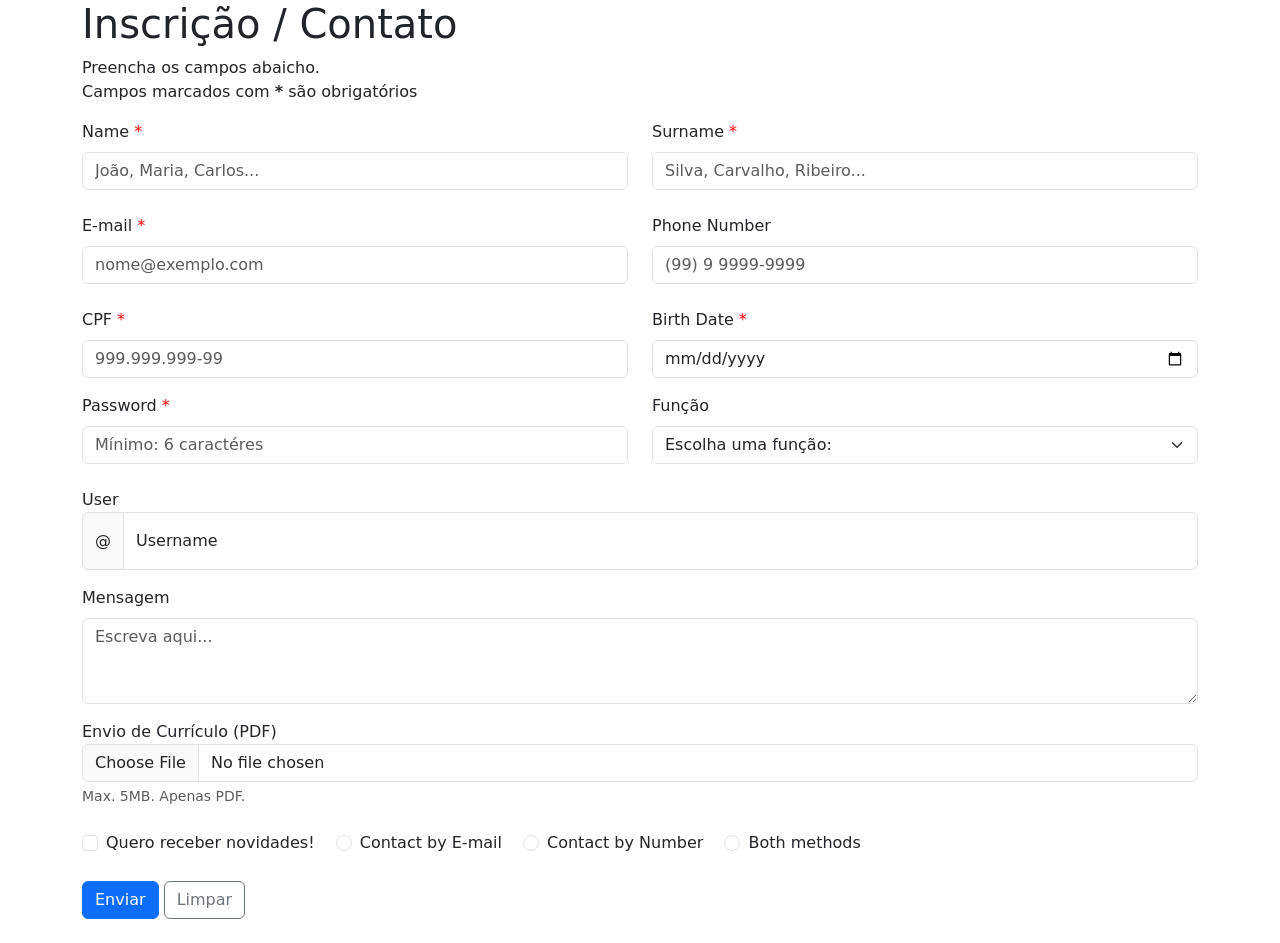
<file: Aula_06/index.html>
<!DOCTYPE html>
<html lang="PT-BR">
<head>
   <meta charset="UTF-8">
   <meta name="viewport" content="width=device-width, initial-scale=1.0">
   <title>Document</title>
   <link href="https://cdn.jsdelivr.net/npm/bootstrap@5.3.8/dist/css/bootstrap.min.css" rel="stylesheet" integrity="sha384-sRIl4kxILFvY47J16cr9ZwB07vP4J8+LH7qKQnuqkuIAvNWLzeN8tE5YBujZqJLB" crossorigin="anonymous">
   <link rel="stylesheet" href="style.css">
</head>
<body>
   <header>
      <div class="container">
         <h1>Inscrição / Contato</h1>
         <p>Preencha os campos abaicho. <br>Campos marcados com <b>*</b> são obrigatórios</p>
      </div>
   </header>
   <main>
      <!--Cadastro de Dados Pessoais-->
      <section>
         <div class="container">

            <div class="row">
               <div class="col-6">
                  <label for="firstName" class="form-label">Name <span class="required">*</span></label>
                  <input type="text" class="form-control" id="firstName" placeholder="João, Maria, Carlos..." required>
               </div>
               <div class="col-6">
                  <label for="surname" class="form-label">Surname <span class="required">*</span></label>
                  <input type="text" class="form-control" id="surname" placeholder="Silva, Carvalho, Ribeiro..." required><br>
               </div>
            </div>
            <div class="row">
               <div class="col-6">
                  <label for="clientEmail" class="form-label">E-mail <span class="required">*</span></label>
                  <input type="email" class="form-control" id="clientEmail" placeholder="nome@exemplo.com" required>
               </div>
               <div class="col-6">
                  <label for="clientNumber" class="form-label">Phone Number</label>
                  <input type="text" class="form-control" id="clientNumber" placeholder="(99) 9 9999-9999"><br>
               </div>
            </div>
            <div class="row">
               <div class="col-6">
                  <label for="clientCpf" class="form-label">CPF <span class="required">*</span></label>
                  <input type="text" class="form-control" id="clientCpf" placeholder="999.999.999-99" required>
               </div>
               <div class="col-6">
                  <div class="mb-3">
                     <label for="clientBirthDate" class="form-label">Birth Date <span class="required">*</span></label>
                     <input type="date" class="form-control" id="clientBirthDate" required>
                  </div>
               </div>
            </div>
            <div class="row">
               <div class="col-6">
                  <label for="inputPassword5" class="form-label">Password <span class="required">*</span></label>
                  <input type="password" id="clientPassword" class="form-control" placeholder= "Mínimo: 6 caractéres" required >
               </div>
                  <div class="col-6">
                     <label for="clientFunction" class="form-label">Função</label>
                     <select class="form-select" id="clientFunction" aria-label="Default select example">
                        <option selected>Escolha uma função:</option>
                        <option value="Engenheiro">Engenharia</option>
                        <option value="Desenvolvedor">Desenvolvedor</option>
                        <option value="Analista">Analista</option>
                        <option value="DevOps">DevOps</option>
                     </select>
                  </div>
            </div><br>
            <form>
               <label for="clientUsername"> User</label>
               <div class="input-group mb-3">
                  <span class="input-group-text">@</span>
                  <div class="form-floating">
                     <input type="text" class="form-control" id="clientUsername" placeholder="Username">
                     <label for="clientUsername">Username</label>
                  </div>
               </div>
            </form>
            <div class="mb-3">
               <label for="coments" class="form-label">Mensagem</label>
               <textarea class="form-control" id="coments" rows="3" placeholder="Escreva aqui..."></textarea>
               <!--Como que o dado escrito pelo usuário vai ser lido se n é um input???-->
            </div>
            <form>
               <label for="clientResume">Envio de Currículo (PDF)</label>
               <div class="input-group">
                  <input type="file" class="form-control" id="clientResume">
               </div>
               <div id="clientResume" class="form-text">
                  Max. 5MB. Apenas PDF.
               </div>
            </form>

         </div>
         <br>
      </section>
      
      <!--Seleção de Contato-->
      <section>
         <div class="container">
            <div class="form-check form-check-inline">
               <input class="form-check-input" type="checkbox" id="inlineCheckbox1" value="option1">
               <label class="form-check-label" for="inlineCheckbox1">Quero receber novidades!</label>
            </div>
            <div class="form-check form-check-inline">
               <input class="form-check-input" type="radio" name="inlineRadioOptions" id="inlineRadio1" value="option1">
               <label class="form-check-label" for="inlineRadio1">Contact by E-mail</label>
            </div>
            <div class="form-check form-check-inline">
               <input class="form-check-input" type="radio" name="inlineRadioOptions" id="inlineRadio2" value="option2">
               <label class="form-check-label" for="inlineRadio2">Contact by Number</label>
            </div>
            <div class="form-check form-check-inline">
               <input class="form-check-input" type="radio" name="inlineRadioOptions" id="inlineRadio3" value="option3">
               <label class="form-check-label" for="inlineRadio3">Both methods</label>
            </div>
            <div><br>
               <button type="submit" class="btn btn-primary">
                  Enviar
               </button>

               <button type="reset" class="btn btn-outline-secondary">
                  Limpar
               </button>
            </div>
            <br>
         </div>   
      </section>

   </main>
  
   <footer>

   </footer>

</body>
<script src="https://cdn.jsdelivr.net/npm/bootstrap@5.3.8/dist/js/bootstrap.bundle.min.js" integrity="sha384-FKyoEForCGlyvwx9Hj09JcYn3nv7wiPVlz7YYwJrWVcXK/BmnVDxM+D2scQbITxI" crossorigin="anonymous"></script>
</html>
</file>
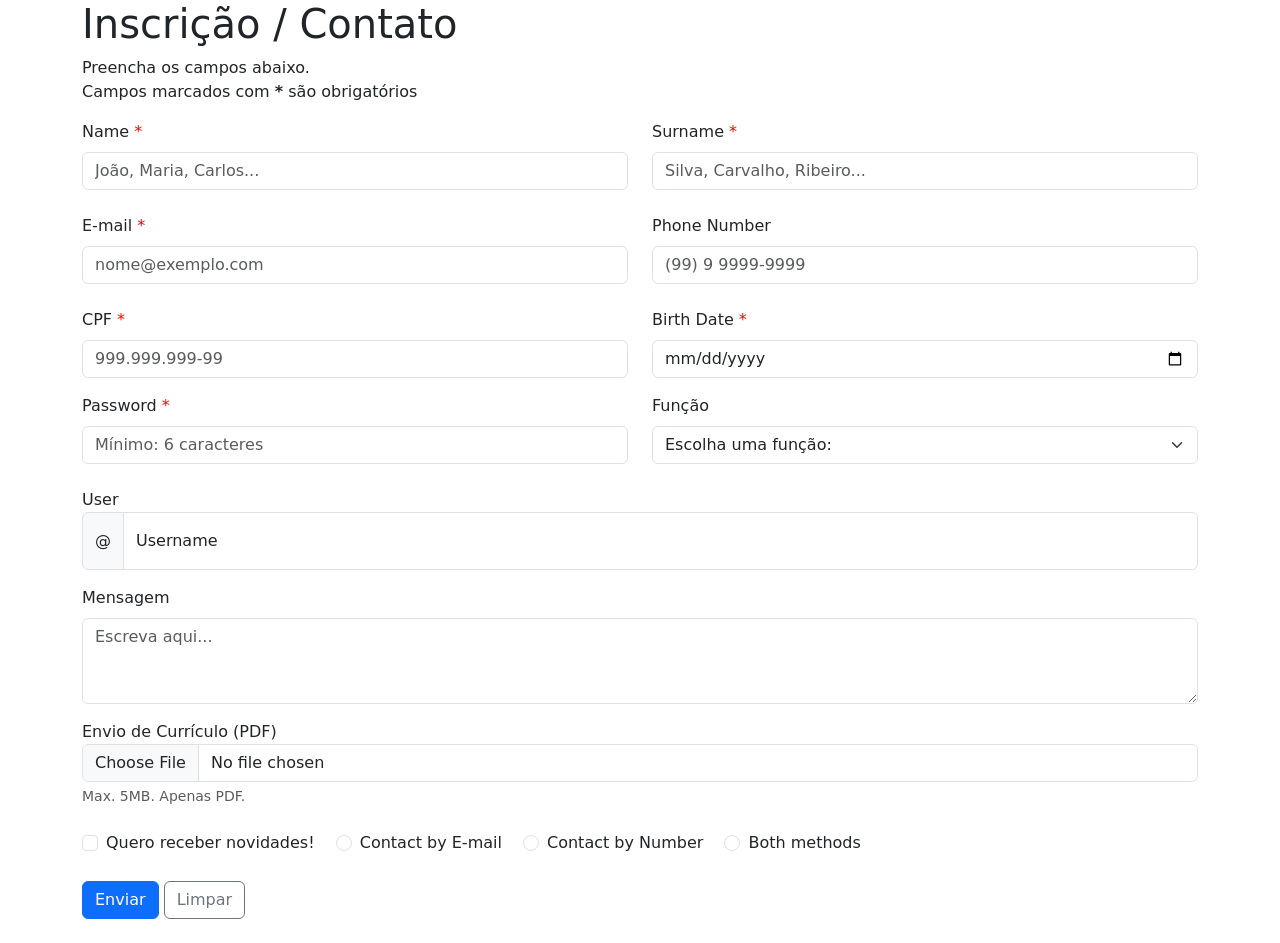
<file: formulario-bootstrap/index.html>
<!DOCTYPE html>
<html lang="pt-BR">
<head>
   <meta charset="UTF-8">
   <meta name="viewport" content="width=device-width, initial-scale=1.0">
   <title>Inscrição / Contato</title>
   <link href="https://cdn.jsdelivr.net/npm/bootstrap@5.3.8/dist/css/bootstrap.min.css" rel="stylesheet" integrity="sha384-sRIl4kxILFvY47J16cr9ZwB07vP4J8+LH7qKQnuqkuIAvNWLzeN8tE5YBujZqJLB" crossorigin="anonymous">
   <link rel="stylesheet" href="style.css">
</head>
<body>
   <header>
      <div class="container">
         <h1>Inscrição / Contato</h1>
         <p>Preencha os campos abaixo. <br>Campos marcados com <b>*</b> são obrigatórios</p>
      </div>
   </header>
   <main>
      <form action="" method="post" enctype="multipart/form-data">
         <!--Cadastro de Dados Pessoais-->
         <section>
            <div class="container">

               <div class="row">
                  <div class="col-6">
                     <label for="firstName" class="form-label">Name <span class="required">*</span></label>
                     <input type="text" class="form-control" id="firstName" name="firstName" placeholder="João, Maria, Carlos..." required>
                  </div>
                  <div class="col-6">
                     <label for="surname" class="form-label">Surname <span class="required">*</span></label>
                     <input type="text" class="form-control" id="surname" name="surname" placeholder="Silva, Carvalho, Ribeiro..." required><br>
                  </div>
               </div>
               <div class="row">
                  <div class="col-6">
                     <label for="clientEmail" class="form-label">E-mail <span class="required">*</span></label>
                     <input type="email" class="form-control" id="clientEmail" name="clientEmail" placeholder="nome@exemplo.com" required>
                  </div>
                  <div class="col-6">
                     <label for="clientNumber" class="form-label">Phone Number</label>
                     <input type="tel" class="form-control" id="clientNumber" name="clientNumber" placeholder="(99) 9 9999-9999"><br>
                  </div>
               </div>
               <div class="row">
                  <div class="col-6">
                     <label for="clientCpf" class="form-label">CPF <span class="required">*</span></label>
                     <input type="text" class="form-control" id="clientCpf" name="clientCpf" placeholder="999.999.999-99" maxlength="14" required>
                  </div>
                  <div class="col-6">
                     <div class="mb-3">
                        <label for="clientBirthDate" class="form-label">Birth Date <span class="required">*</span></label>
                        <input type="date" class="form-control" id="clientBirthDate" name="clientBirthDate" required>
                     </div>
                  </div>
               </div>
               <div class="row">
                  <div class="col-6">
                     <label for="clientPassword" class="form-label">Password <span class="required">*</span></label>
                     <input type="password" id="clientPassword" name="clientPassword" class="form-control" placeholder="Mínimo: 6 caracteres" minlength="6" required>
                  </div>
                  <div class="col-6">
                     <label for="clientFunction" class="form-label">Função</label>
                     <select class="form-select" id="clientFunction" name="clientFunction">
                        <option value="" selected>Escolha uma função:</option>
                        <option value="Engenheiro">Engenharia</option>
                        <option value="Desenvolvedor">Desenvolvedor</option>
                        <option value="Analista">Analista</option>
                        <option value="DevOps">DevOps</option>
                     </select>
                  </div>
               </div><br>

               <label for="clientUsername"> User</label>
               <div class="input-group mb-3">
                  <span class="input-group-text">@</span>
                  <div class="form-floating">
                     <input type="text" class="form-control" id="clientUsername" name="clientUsername" placeholder="Username">
                     <label for="clientUsername">Username</label>
                  </div>
               </div>

               <div class="mb-3">
                  <label for="coments" class="form-label">Mensagem</label>
                  <textarea class="form-control" id="coments" name="coments" rows="3" placeholder="Escreva aqui..."></textarea>
               </div>

               <label for="clientResume">Envio de Currículo (PDF)</label>
               <div class="input-group">
                  <input type="file" class="form-control" id="clientResume" name="clientResume" accept="application/pdf" aria-describedby="clientResumeHelp">
               </div>
               <div id="clientResumeHelp" class="form-text">
                  Max. 5MB. Apenas PDF.
               </div>

            </div>
            <br>
         </section>

         <!--Seleção de Contato-->
         <section>
            <div class="container">
               <div class="form-check form-check-inline">
                  <input class="form-check-input" type="checkbox" id="inlineCheckbox1" name="newsletter" value="sim">
                  <label class="form-check-label" for="inlineCheckbox1">Quero receber novidades!</label>
               </div>
               <div class="form-check form-check-inline">
                  <input class="form-check-input" type="radio" name="contactMethod" id="inlineRadio1" value="email">
                  <label class="form-check-label" for="inlineRadio1">Contact by E-mail</label>
               </div>
               <div class="form-check form-check-inline">
                  <input class="form-check-input" type="radio" name="contactMethod" id="inlineRadio2" value="telefone">
                  <label class="form-check-label" for="inlineRadio2">Contact by Number</label>
               </div>
               <div class="form-check form-check-inline">
                  <input class="form-check-input" type="radio" name="contactMethod" id="inlineRadio3" value="ambos">
                  <label class="form-check-label" for="inlineRadio3">Both methods</label>
               </div>
               <div><br>
                  <button type="submit" class="btn btn-primary">
                     Enviar
                  </button>

                  <button type="reset" class="btn btn-outline-secondary">
                     Limpar
                  </button>
               </div>
               <br>
            </div>
         </section>
      </form>
   </main>

   <footer>

   </footer>

   <script src="https://cdn.jsdelivr.net/npm/bootstrap@5.3.8/dist/js/bootstrap.bundle.min.js" integrity="sha384-FKyoEForCGlyvwx9Hj09JcYn3nv7wiPVlz7YYwJrWVcXK/BmnVDxM+D2scQbITxI" crossorigin="anonymous"></script>
</body>
</html>
</file>
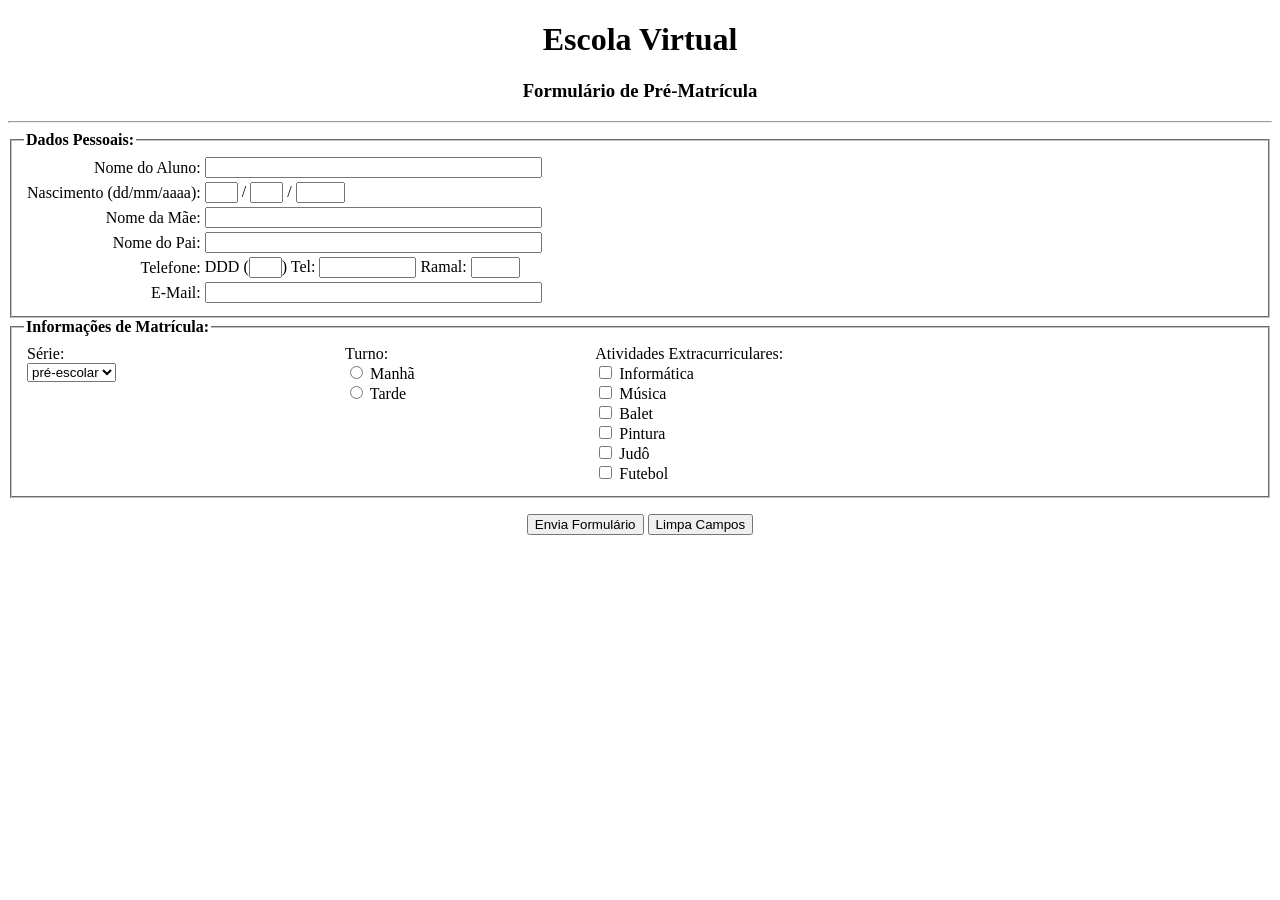
<file: formulario-html/index.html>
<!DOCTYPE html>
<html lang="pt-BR">
<head>
   <meta charset="UTF-8">
   <meta name="viewport" content="width=device-width, initial-scale=1.0">
   <title>Escola Virtual</title>
</head>
<body>
   <h1 align="center">Escola Virtual</h1>
   <h3 align="center">Formulário de Pré-Matrícula</h3>
   <hr>

   <form action="" method="post">

      <fieldset>
         <legend><b>Dados Pessoais:</b></legend>
         <table>
            <tr>
               <td align="right"><label for="nome_aluno">Nome do Aluno:</label></td>
               <td><input type="text" id="nome_aluno" name="nome_aluno" size="40" required></td>
            </tr>
            <tr>
               <td align="right"><label for="dia">Nascimento (dd/mm/aaaa):</label></td>
               <td>
                  <input type="text" id="dia" name="dia" size="2" maxlength="2"> /
                  <input type="text" id="mes" name="mes" size="2" maxlength="2"> /
                  <input type="text" id="ano" name="ano" size="4" maxlength="4">
               </td>
            </tr>
            <tr>
               <td align="right"><label for="nome_mae">Nome da Mãe:</label></td>
               <td><input type="text" id="nome_mae" name="nome_mae" size="40"></td>
            </tr>
            <tr>
               <td align="right"><label for="nome_pai">Nome do Pai:</label></td>
               <td><input type="text" id="nome_pai" name="nome_pai" size="40"></td>
            </tr>
            <tr>
               <td align="right"><label for="ddd">Telefone:</label></td>
               <td>
                  DDD (<input type="text" id="ddd" name="ddd" size="2" maxlength="2">)
                  <label for="tel">Tel:</label>
                  <input type="tel" id="tel" name="tel" size="10" maxlength="10">
                  <label for="ramal">Ramal:</label>
                  <input type="text" id="ramal" name="ramal" size="4" maxlength="4">
               </td>
            </tr>
            <tr>
               <td align="right"><label for="email">E-Mail:</label></td>
               <td><input type="email" id="email" name="email" size="40"></td>
            </tr>
         </table>
      </fieldset>

      <fieldset>
         <legend><b>Informações de Matrícula:</b></legend>
         <table width="100%">
            <tr valign="top">
               <td>
                  <label for="serie">Série:</label><br>
                  <select id="serie" name="serie">
                     <option value="pre-escolar">pré-escolar</option>
                     <option value="1ano">1º ano</option>
                     <option value="2ano">2º ano</option>
                     <option value="3ano">3º ano</option>
                     <option value="4ano">4º ano</option>
                     <option value="5ano">5º ano</option>
                  </select>
               </td>
               <td>
                  Turno:<br>
                  <input type="radio" id="manha" name="turno" value="manha">
                  <label for="manha">Manhã</label><br>
                  <input type="radio" id="tarde" name="turno" value="tarde">
                  <label for="tarde">Tarde</label>
               </td>
               <td>
                  Atividades Extracurriculares:<br>
                  <input type="checkbox" id="informatica" name="atividades" value="informatica">
                  <label for="informatica">Informática</label><br>
                  <input type="checkbox" id="musica" name="atividades" value="musica">
                  <label for="musica">Música</label><br>
                  <input type="checkbox" id="balet" name="atividades" value="balet">
                  <label for="balet">Balet</label><br>
                  <input type="checkbox" id="pintura" name="atividades" value="pintura">
                  <label for="pintura">Pintura</label><br>
                  <input type="checkbox" id="judo" name="atividades" value="judo">
                  <label for="judo">Judô</label><br>
                  <input type="checkbox" id="futebol" name="atividades" value="futebol">
                  <label for="futebol">Futebol</label>
               </td>
            </tr>
         </table>
      </fieldset>

      <p align="center">
         <input type="submit" value="Envia Formulário">
         <input type="reset" value="Limpa Campos">
      </p>

   </form>
</body>
</html>
</file>
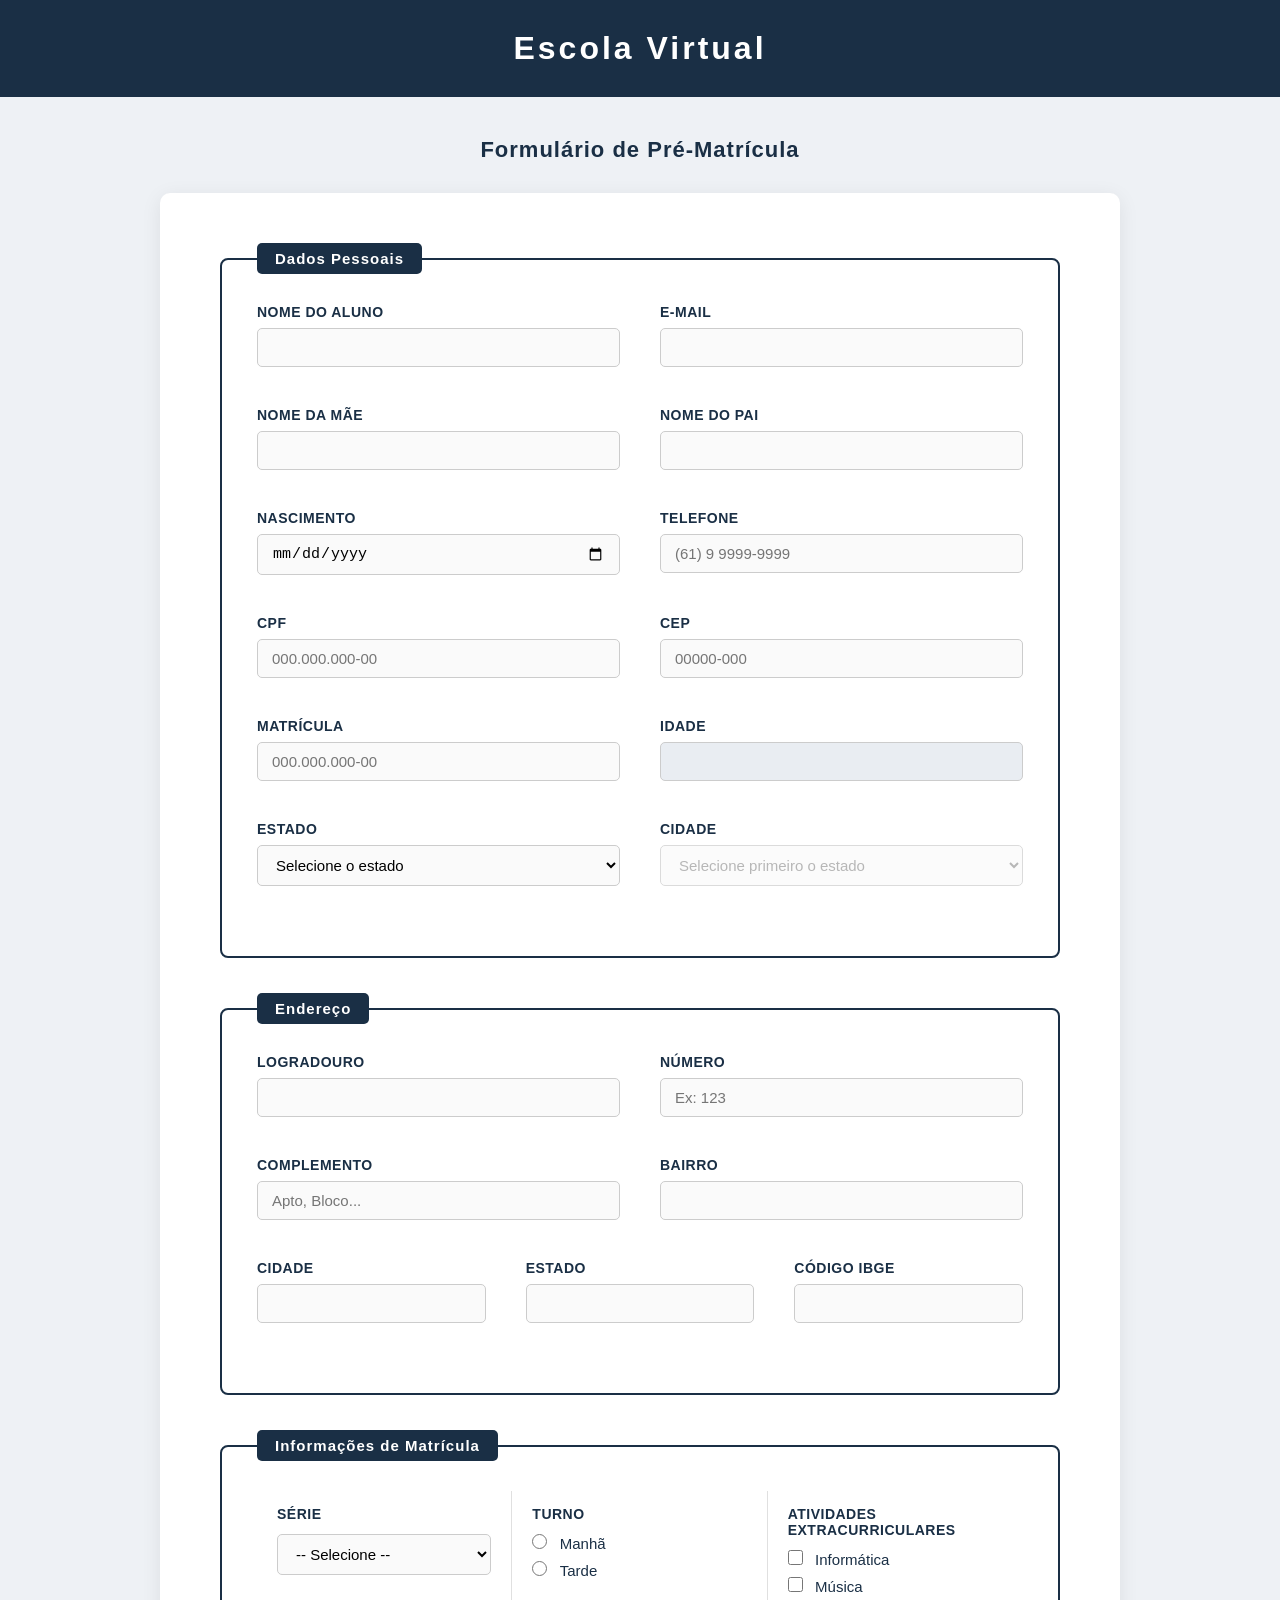
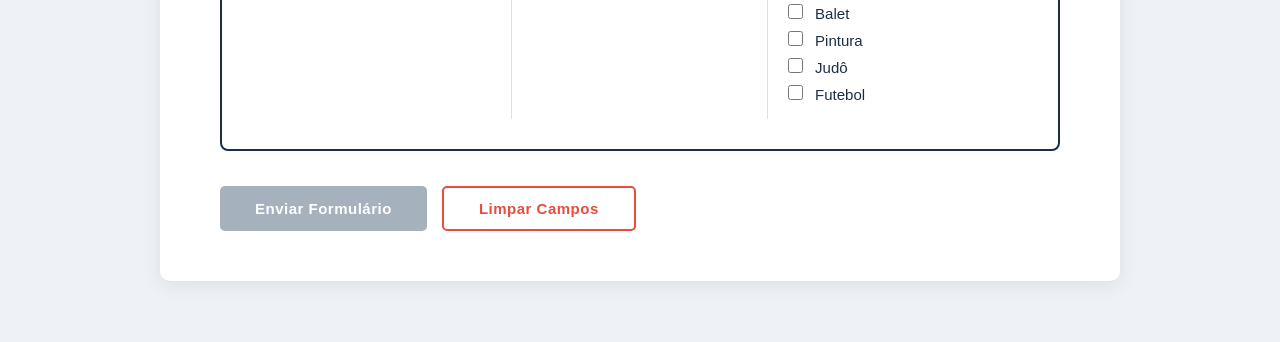
<file: formulario-js/index.html>
<!DOCTYPE html>
<html lang="pt-BR">
<head>
  <meta charset="UTF-8">
  <meta name="viewport" content="width=device-width, initial-scale=1.0">
  <title>Escola Virtual</title>
  <link rel="stylesheet" href="style.css">
</head>
<body>

  <h1>Escola Virtual</h1>
  <h2>Formulário de Pré-Matrícula</h2>

  <form id="formulario" action="" method="post">

    <fieldset>
      <legend><strong>Dados Pessoais</strong></legend>

      <div class="campo-grupo">
        <div class="campo">
          <label for="nome_aluno">Nome do Aluno</label>
          <input type="text" id="nome_aluno" name="nome_aluno" required>
        </div>
        <div class="campo">
          <label for="email">E-Mail</label>
          <input type="email" id="email" name="email">
        </div>
      </div>

      <div class="campo-grupo">
        <div class="campo">
          <label for="nome_mae">Nome da Mãe</label>
          <input type="text" id="nome_mae" name="nome_mae">
        </div>
        <div class="campo">
          <label for="nome_pai">Nome do Pai</label>
          <input type="text" id="nome_pai" name="nome_pai">
        </div>
      </div>

      <div class="campo-grupo">
        <div class="campo">
          <label for="nascimento">Nascimento</label>
          <input type="date" id="nascimento" name="nascimento">
        </div>
        <div class="campo">
          <label for="telefone">Telefone</label>
          <input type="text" id="telefone" name="telefone" maxlength="15" placeholder="(61) 9 9999-9999">
        </div>
      </div>

      <div class="campo-grupo">
        <div class="campo">
          <label for="cpf">CPF</label>
          <input type="text" id="cpf" name="cpf" maxlength="14" placeholder="000.000.000-00">
        </div>
        <div class="campo">
          <label for="cep">CEP</label>
          <input type="text" id="cep" name="cep" maxlength="9" placeholder="00000-000">
        </div>
      </div>

      <div class="campo-grupo">
        <div class="campo">
          <label for="matricula">Matrícula</label>
          <input type="text" id="matricula" name="matricula" maxlength="14" placeholder="000.000.000-00">
        </div>
        <div class="campo">
          <label for="idade">Idade</label>
          <input type="text" id="idade" name="idade" readonly>
        </div>
      </div>

      <div class="campo-grupo">
        <div class="campo">
          <label for="estado_aluno">Estado</label>
          <select id="estado_aluno" name="estado_aluno">
            <option value="">Selecione o estado</option>
          </select>
        </div>
        <div class="campo">
          <label for="cidade_aluno">Cidade</label>
          <select id="cidade_aluno" name="cidade_aluno" disabled>
            <option value="">Selecione primeiro o estado</option>
          </select>
        </div>
      </div>

    </fieldset>

    <fieldset>
      <legend><strong>Endereço</strong></legend>

      <div class="campo-grupo">
        <div class="campo">
          <label for="logradouro">Logradouro</label>
          <input type="text" id="logradouro" name="logradouro">
        </div>
        <div class="campo">
          <label for="numero">Número</label>
          <input type="text" id="numero" name="numero" placeholder="Ex: 123">
        </div>
      </div>

      <div class="campo-grupo">
        <div class="campo">
          <label for="complemento">Complemento</label>
          <input type="text" id="complemento" name="complemento" placeholder="Apto, Bloco...">
        </div>
        <div class="campo">
          <label for="bairro">Bairro</label>
          <input type="text" id="bairro" name="bairro">
        </div>
      </div>

      <div class="campo-grupo tres-colunas">
        <div class="campo">
          <label for="cidade">Cidade</label>
          <input type="text" id="cidade" name="cidade">
        </div>
        <div class="campo">
          <label for="estado">Estado</label>
          <input type="text" id="estado" name="estado">
        </div>
        <div class="campo">
          <label for="ibge">Código IBGE</label>
          <input type="text" id="ibge" name="ibge">
        </div>
      </div>

    </fieldset>

    <fieldset>
      <legend><strong>Informações de Matrícula</strong></legend>

      <table>
        <tr valign="top">
          <td>
            <strong>Série</strong>
            <select id="serie" name="serie">
              <option value="">-- Selecione --</option>
              <option value="pre-escolar">Pré-escolar</option>
              <option value="1ano">1º ano</option>
              <option value="2ano">2º ano</option>
              <option value="3ano">3º ano</option>
              <option value="4ano">4º ano</option>
              <option value="5ano">5º ano</option>
            </select>

            <div id="segunda_lingua" class="segunda-lingua" hidden>
              <strong>Segunda Língua</strong><br>
              <input type="radio" name="segunda_lingua" id="ingles" value="ingles">
              <label for="ingles">Inglês</label><br>
              <input type="radio" name="segunda_lingua" id="espanhol" value="espanhol">
              <label for="espanhol">Espanhol</label>
            </div>
          </td>

          <td>
            <strong>Turno</strong>
            <input type="radio" name="turno" id="manha" value="manha">
            <label for="manha">Manhã</label><br>
            <input type="radio" name="turno" id="tarde" value="tarde">
            <label for="tarde">Tarde</label>

            <div id="campo_responsavel" class="telefone-responsavel" hidden>
              <label for="telefone_responsavel">Telefone do responsável</label>
              <input type="text" id="telefone_responsavel" name="telefone_responsavel" maxlength="15" placeholder="(61) 9 9999-9999">
            </div>
          </td>

          <td>
            <strong>Atividades Extracurriculares</strong>
            <input type="checkbox" name="atividades" id="informatica" value="informatica">
            <label for="informatica">Informática</label><br>

            <input type="checkbox" name="atividades" id="musica" value="musica">
            <label for="musica">Música</label><br>

            <input type="checkbox" name="atividades" id="balet" value="balet">
            <label for="balet">Balet</label><br>

            <input type="checkbox" name="atividades" id="pintura" value="pintura">
            <label for="pintura">Pintura</label><br>

            <input type="checkbox" name="atividades" id="judo" value="judo">
            <label for="judo">Judô</label><br>

            <input type="checkbox" name="atividades" id="futebol" value="futebol">
            <label for="futebol">Futebol</label>
          </td>
        </tr>
      </table>
    </fieldset>

    <div class="botoes">
      <input type="submit" id="enviar" value="Enviar Formulário" disabled>
      <input type="reset" value="Limpar Campos">
    </div>

  </form>

  <script src="script.js"></script>
</body>
</html>
</file>
<file: Aula_06/style.css>
.required {
    color: red;
}
</file>
<file: formulario-bootstrap/style.css>
.required {
    color: red;
}
</file>
<file: formulario-js/style.css>
/* =============================================
   RESET BÁSICO
============================================= */
* {
  margin: 0;
  padding: 0;
  box-sizing: border-box;
}

/* =============================================
   BODY
============================================= */
body {
  font-family: Arial, sans-serif;
  font-size: 16px;
  background-color: #eef1f5;
  color: #333333;
  min-height: 100vh;
}

/* =============================================
   CABEÇALHO
============================================= */
h1 {
  background-color: #1a2f45;
  color: #ffffff;
  text-align: center;
  padding: 30px 20px;
  font-size: 32px;
  letter-spacing: 3px;
}

h2 {
  text-align: center;
  color: #1a2f45;
  margin: 40px 0 30px;
  font-size: 22px;
  letter-spacing: 1px;
}

/* =============================================
   FORMULÁRIO - Layout wide centralizado
============================================= */
form {
  width: 90%;
  max-width: 960px;
  margin: 0 auto 60px auto;
  background-color: #ffffff;
  padding: 50px 60px;
  border-radius: 10px;
  box-shadow: 0 4px 20px rgba(0, 0, 0, 0.08);
}

/* =============================================
   FIELDSET
============================================= */
fieldset {
  border: 2px solid #1a2f45;
  border-radius: 8px;
  padding: 30px 35px;
  margin-bottom: 35px;
}

legend {
  background-color: #1a2f45;
  color: #ffffff;
  padding: 7px 18px;
  border-radius: 5px;
  font-size: 15px;
  letter-spacing: 1px;
}

/* =============================================
   GRID DE CAMPOS - Duas colunas
============================================= */
.campo-grupo {
  display: grid;
  grid-template-columns: 1fr 1fr;
  gap: 20px 40px;
  margin-bottom: 20px;
}

/* =============================================
   CADA CAMPO INDIVIDUAL
============================================= */
.campo {
  display: flex;
  flex-direction: column;
  margin-bottom: 20px;
}

/* =============================================
   NASCIMENTO E TELEFONE - linha inline
============================================= */
.campo-inline {
  display: flex;
  align-items: center;
  gap: 10px;
  flex-wrap: wrap;
  margin-bottom: 20px;
}

.campo-inline label {
  margin-bottom: 0;
  white-space: nowrap;
}

/* =============================================
   LABELS
============================================= */
label {
  display: inline-block;
  margin-bottom: 8px;
  font-weight: bold;
  color: #1a2f45;
  font-size: 14px;
  text-transform: uppercase;
  letter-spacing: 0.5px;
}

/* =============================================
   INPUTS - Regra geral para todos os tipos
============================================= */
input[type="text"],
input[type="email"],
input[type="date"] {
  padding: 10px 14px;
  border: 1px solid #cccccc;
  border-radius: 5px;
  font-size: 15px;
  background-color: #fafafa;
  transition: border-color 0.3s, box-shadow 0.3s;
}

/* Inputs que ocupam largura total */
.campo input[type="text"],
.campo input[type="email"],
.campo input[type="date"] {
  width: 100%;
}

/* Inputs dentro da linha inline ficam com tamanho automático */
.campo-inline input[type="text"] {
  width: auto;
}

/* Efeito de foco em todos os inputs */
input[type="text"]:focus,
input[type="email"]:focus,
input[type="date"]:focus {
  border-color: #1a2f45;
  box-shadow: 0 0 0 3px rgba(26, 47, 69, 0.1);
  outline: none;
  background-color: #ffffff;
}

/* =============================================
   SELECT
============================================= */
select {
  padding: 10px 14px;
  border: 1px solid #cccccc;
  border-radius: 5px;
  font-size: 15px;
  background-color: #fafafa;
  cursor: pointer;
  width: 100%;
  transition: border-color 0.3s;
}

select:focus {
  border-color: #1a2f45;
  outline: none;
}

/* =============================================
   TABELA DE MATRÍCULA
============================================= */
table {
  width: 100%;
  border-collapse: separate;
  border-spacing: 0;
}

td {
  padding: 15px 20px;
  vertical-align: top;
  border-right: 1px solid #e0e0e0;
  width: 33.33%;
}

td:last-child {
  border-right: none;
}

/* Título das colunas da tabela */
td > b,
td > strong {
  display: block;
  font-size: 14px;
  text-transform: uppercase;
  letter-spacing: 0.5px;
  color: #1a2f45;
  margin-bottom: 12px;
}

/* =============================================
   RADIO E CHECKBOX
============================================= */
input[type="radio"],
input[type="checkbox"] {
  margin-right: 8px;
  cursor: pointer;
  accent-color: #1a2f45;
  width: 15px;
  height: 15px;
}

/* Labels de radio e checkbox sem uppercase */
td label {
  text-transform: none;
  letter-spacing: 0;
  font-weight: normal;
  font-size: 15px;
  display: inline;
  margin-bottom: 0;
}

/* Espaçamento entre as linhas de checkbox/radio */
td br + input {
  margin-top: 8px;
}

/* =============================================
   ÁREA DOS BOTÕES
============================================= */
.botoes {
  display: flex;
  gap: 15px;
  margin-top: 10px;
}

input[type="submit"] {
  background-color: #27ae60;
  color: #ffffff;
  border: none;
  padding: 12px 35px;
  border-radius: 5px;
  font-size: 15px;
  font-weight: bold;
  cursor: pointer;
  letter-spacing: 0.5px;
  transition: background-color 0.3s, transform 0.1s;
}

input[type="submit"]:hover {
  background-color: #1e8449;
}

input[type="submit"]:active {
  transform: scale(0.98);
}

input[type="reset"] {
  background-color: #ffffff;
  color: #e74c3c;
  border: 2px solid #e74c3c;
  padding: 12px 35px;
  border-radius: 5px;
  font-size: 15px;
  font-weight: bold;
  cursor: pointer;
  letter-spacing: 0.5px;
  transition: background-color 0.3s, color 0.3s, transform 0.1s;
}

input[type="reset"]:hover {
  background-color: #e74c3c;
  color: #ffffff;
}

input[type="reset"]:active {
  transform: scale(0.98);
}


/* =============================================
   ENDEREÇO - linha com três colunas
============================================= */
.campo-grupo.tres-colunas {
  grid-template-columns: 1fr 1fr 1fr;
}

/* =============================================
   CAMPOS QUE APARECEM CONFORME A ESCOLHA
============================================= */
.segunda-lingua {
  margin-top: 20px;
  padding: 15px;
  border: 2px dashed #1a2f45;
  border-radius: 5px;
}

.telefone-responsavel {
  margin-top: 15px;
}

.telefone-responsavel input[type="text"] {
  width: 100%;
}

/* Botão de envio enquanto nome e telefone estão vazios */
input[type="submit"]:disabled {
  background-color: #a5b1bd;
  cursor: not-allowed;
}

input[type="submit"]:disabled:hover {
  background-color: #a5b1bd;
}

/* Campo calculado automaticamente */
input[readonly] {
  background-color: #e9edf2;
  cursor: default;
}

select:disabled {
  color: #999999;
  cursor: not-allowed;
}
</file>
